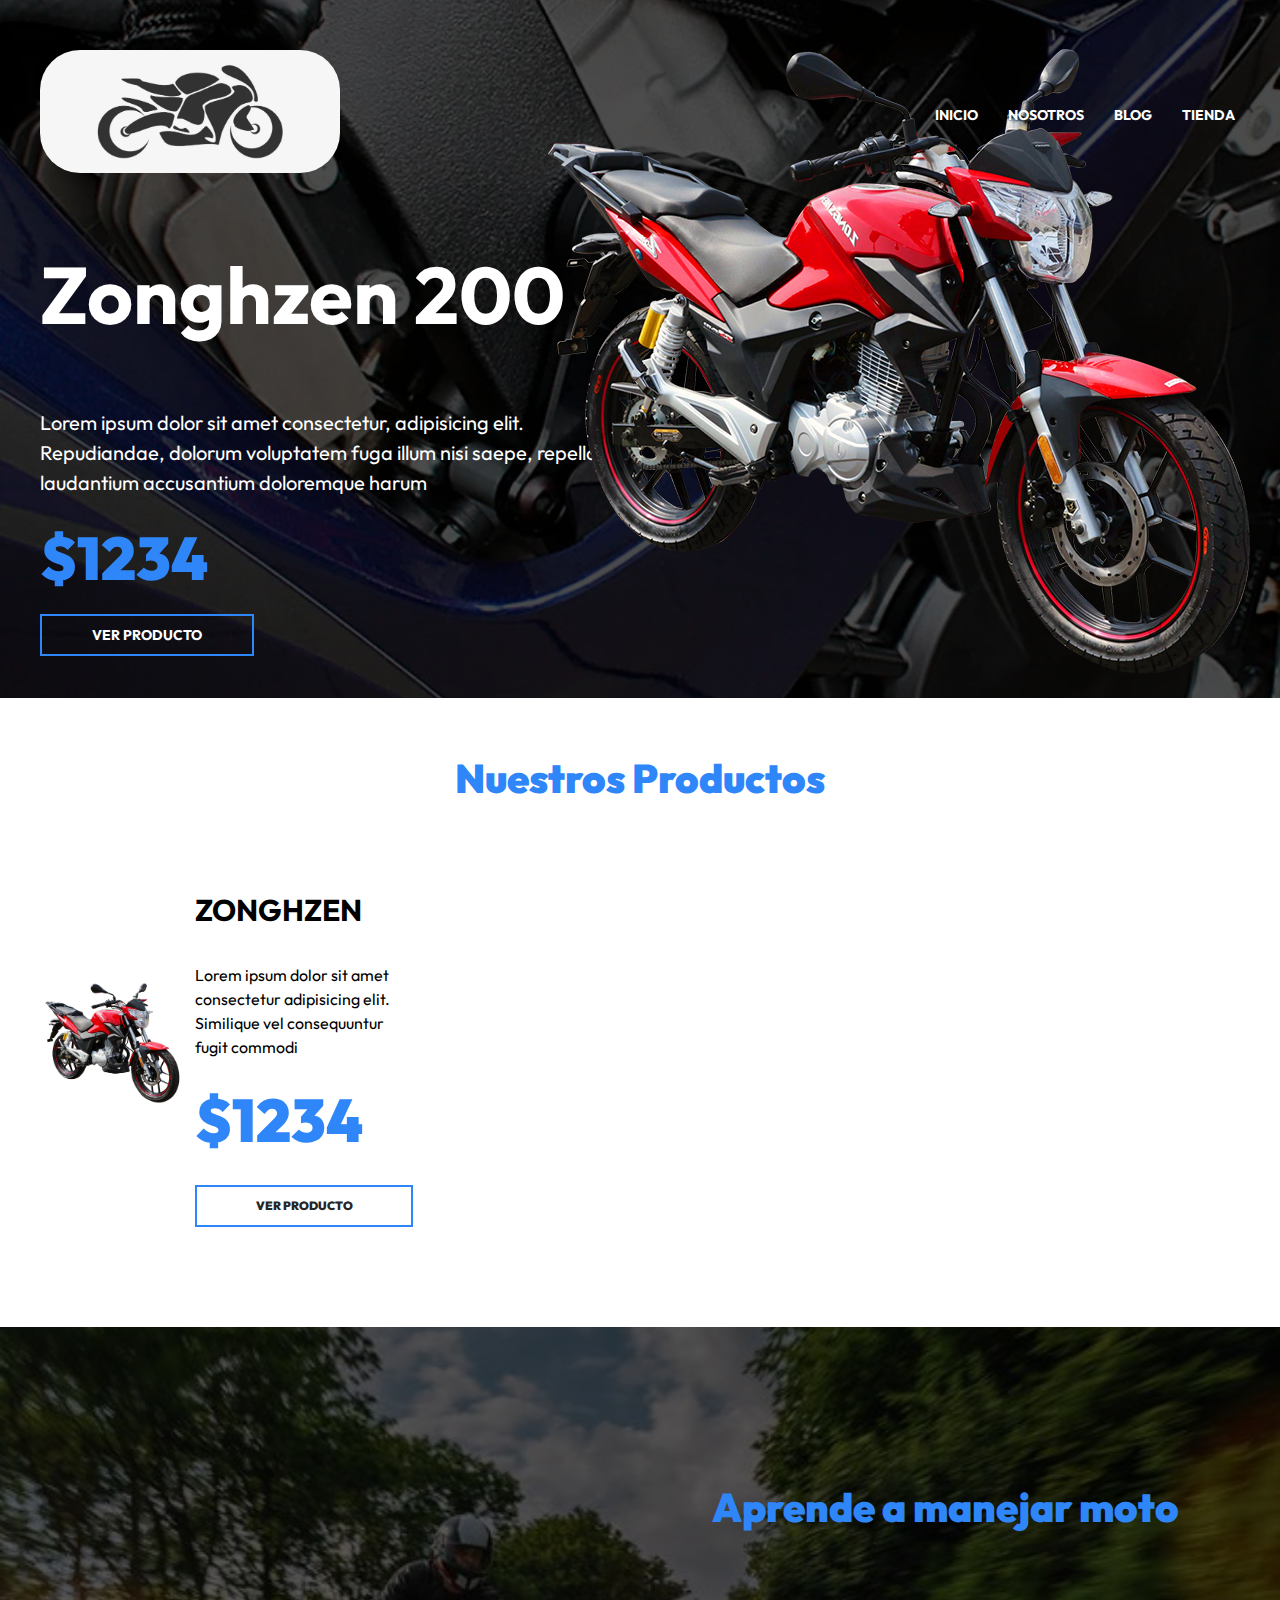
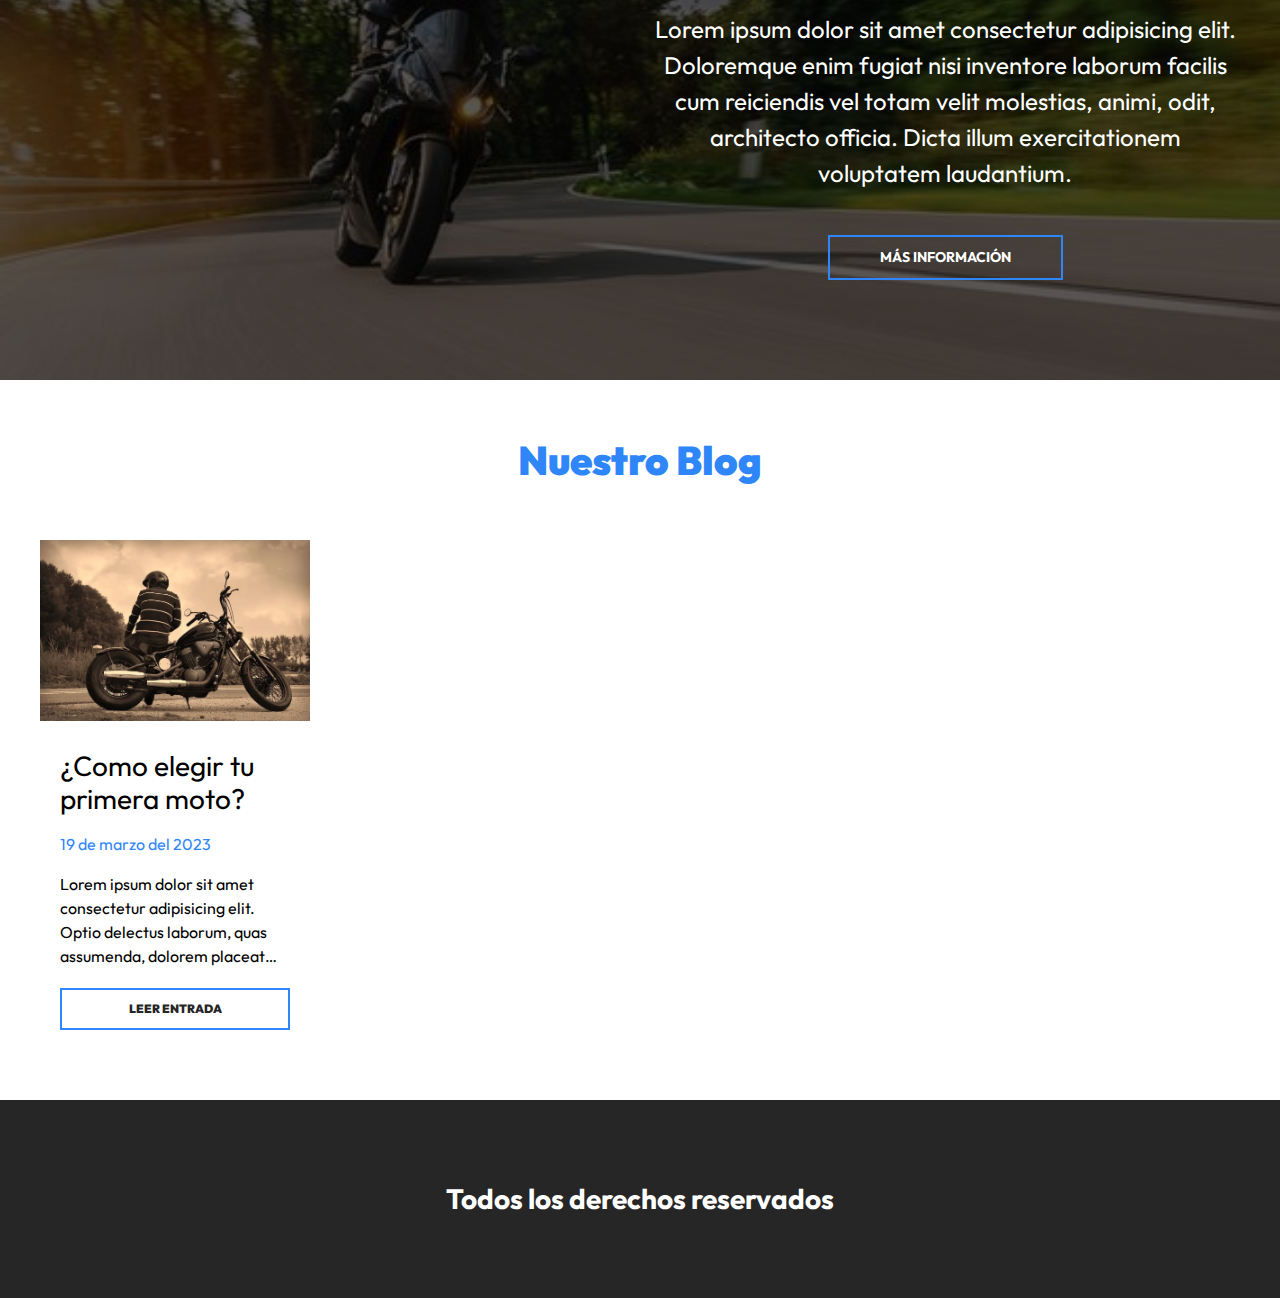
<file: index.html>
<!DOCTYPE html>
<html lang="en">
<head>
    <meta charset="UTF-8">
    <meta http-equiv="X-UA-Compatible" content="IE=edge">
    <meta name="viewport" content="width=device-width, initial-scale=1.0">
    <title>Tienda Virtual</title>
    <link rel="stylesheet" href="css/normalize.css">
    <link rel="preconnect" href="https://fonts.googleapis.com">
    <link rel="preconnect" href="https://fonts.gstatic.com" crossorigin>
    <link href="https://fonts.googleapis.com/css2?family=Outfit:wght@400;700;900&display=swap" rel="stylesheet"> 
    <link rel="stylesheet" href="css/app.css">
</head>
<body>

    <header class="header">
        <div class="header__contenedor">
            <div class="header__barra">
                <a href="/">
                    <img class="header__logo" src="img/logomoto.webp" alt="imagen logo">
                </a>

                <nav class="navegacion">
                    <a class="navegacion__enlace" href="index.html">Inicio</a>
                    <a class="navegacion__enlace" href="nosotros.html">Nosotros</a>
                    <a class="navegacion__enlace" href="blog.html">Blog</a>
                    <a class="navegacion__enlace" href="tienda.html">Tienda</a>
                </nav>
            </div><!--.header-barra-->

            <div class="modelo">
                <h1 class="modelo__nombre">Zonghzen 200</h1>
                <p class="modelo__descripcion">Lorem ipsum dolor sit amet consectetur, adipisicing elit. Repudiandae, dolorum voluptatem fuga illum nisi saepe, repellat laudantium accusantium doloremque harum</p>
                <p class="modelo__precio">$1234</p>
                <a class="modelo__enlace" href="producto.html">Ver Producto</a>
            </div>
        </div>

        <img class="header__guitarra" src="img/motoo.png" alt="imagen header moto">
    </header>


    <main class="productos productos__contenedor">
        <h2 class="productos__heading">Nuestros Productos</h2>

        <div class="productos__grid">

            <div class="producto">
                <img class="producto__imagen" src="img/motoo.png" alt="imagen moto">

                <div class="producto__contenido">
                    <h3 class="producto__nombre">Zonghzen</h3>
                    <p class="producto__descripcion">Lorem ipsum dolor sit amet consectetur adipisicing elit. Similique vel consequuntur fugit commodi</p>
                    <p class="producto__precio">$1234</p>
                    <a class="producto__enlace" href="producto.html">Ver Producto</a>
                </div>
            </div><!--./producto-->


        </div><!--./productos__grid-->
    </main>

    <section class="cursos">
        <div class="cursos__contenedor cursos__grid">
            <div class="cursos__contenido">
                <h2 class="cursos__heading">Aprende a manejar moto</h2>
                <p class="cursos__texto">Lorem ipsum dolor sit amet consectetur adipisicing elit. Doloremque enim fugiat nisi inventore laborum facilis cum reiciendis vel totam velit molestias, animi, odit, architecto officia. Dicta illum exercitationem voluptatem laudantium.</p>
                <a class="cursos__enlace" href="#">Más información</a>
            </div>
        </div>
    </section>

    <section class="blog">
        <h2 class="blog__heading">Nuestro Blog</h2>
        <div class="blog__contenedor blog__grid">
            <article class="entrada">
                <img class="entrada__imagen" src="img/primeramoto.webp" alt="imagen blog">

                <div class="entrada__contenido">
                    <h3 class="entrada__titulo">¿Como elegir tu primera moto?</h3>
                    <p class="entrada__fecha">19 de marzo del 2023</p>
                    <p class="entrada__texto">Lorem ipsum dolor sit amet consectetur adipisicing elit. Optio delectus laborum, quas assumenda, dolorem placeat quo, aliquam labore incidunt alias molestiae maxime quaerat distinctio numquam quam voluptatum. Beatae, molestiae vitae?</p>

                    <a class="entrada__enlace" href="entrada.html">Leer Entrada</a>
                </div>
            </article>

        </div>
    </section>

    <footer class="footer">
       
            <p class="footer__copyright">Todos los derechos reservados</p>
        </div>
    </footer>

</body>
</html>
</file>
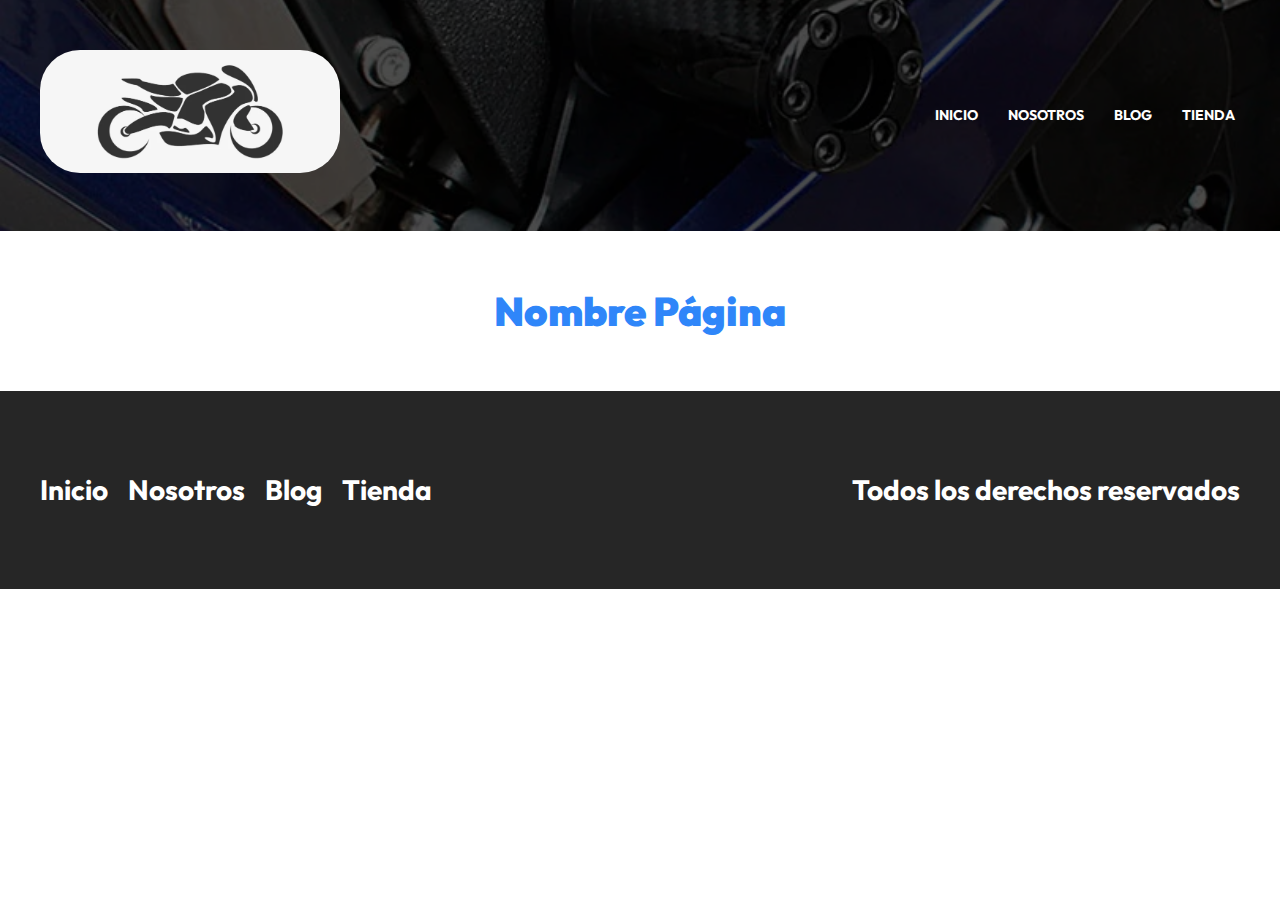
<file: base.html>
<!DOCTYPE html>
<html lang="en">
<head>
    <meta charset="UTF-8">
    <meta http-equiv="X-UA-Compatible" content="IE=edge">
    <meta name="viewport" content="width=device-width, initial-scale=1.0">
    <title>MotoStore</title>
    <link rel="stylesheet" href="css/normalize.css">
    <link rel="preconnect" href="https://fonts.googleapis.com">
    <link rel="preconnect" href="https://fonts.gstatic.com" crossorigin>
    <link href="https://fonts.googleapis.com/css2?family=Outfit:wght@400;700;900&display=swap" rel="stylesheet"> 
    <link rel="stylesheet" href="css/app.css">
</head>
<body>

    <header class="header">
        <div class="header__contenedor">
            <div class="header__barra">
                <a href="/">
                    <img class="header__logo" src="img/logomoto.webp" alt="imagen logo">
                </a>

                <nav class="navegacion">
                    <a class="navegacion__enlace" href="index.html">Inicio</a>
                    <a class="navegacion__enlace" href="nosotros.html">Nosotros</a>
                    <a class="navegacion__enlace" href="blog.html">Blog</a>
                    <a class="navegacion__enlace" href="tienda.html">Tienda</a>
                </nav>
            </div><!--.header-barra-->
        </div>
    </header>


    <main class="contenedor">
        <h2 class="heading">Nombre Página</h2>
    </main>

    <footer class="footer">
        <div class="footer__contenedor footer__contenido">
            <nav class="footer__nav">
                <a class="footer__enlace" href="index.html">Inicio</a>
                <a class="footer__enlace" href="nosotros.html">Nosotros</a>
                <a class="footer__enlace" href="blog.html">Blog</a>
                <a class="footer__enlace" href="tienda.html">Tienda</a>
            </nav>
            <p class="footer__copyright">Todos los derechos reservados</p>
        </div>
    </footer>

</body>
</html>
</file>
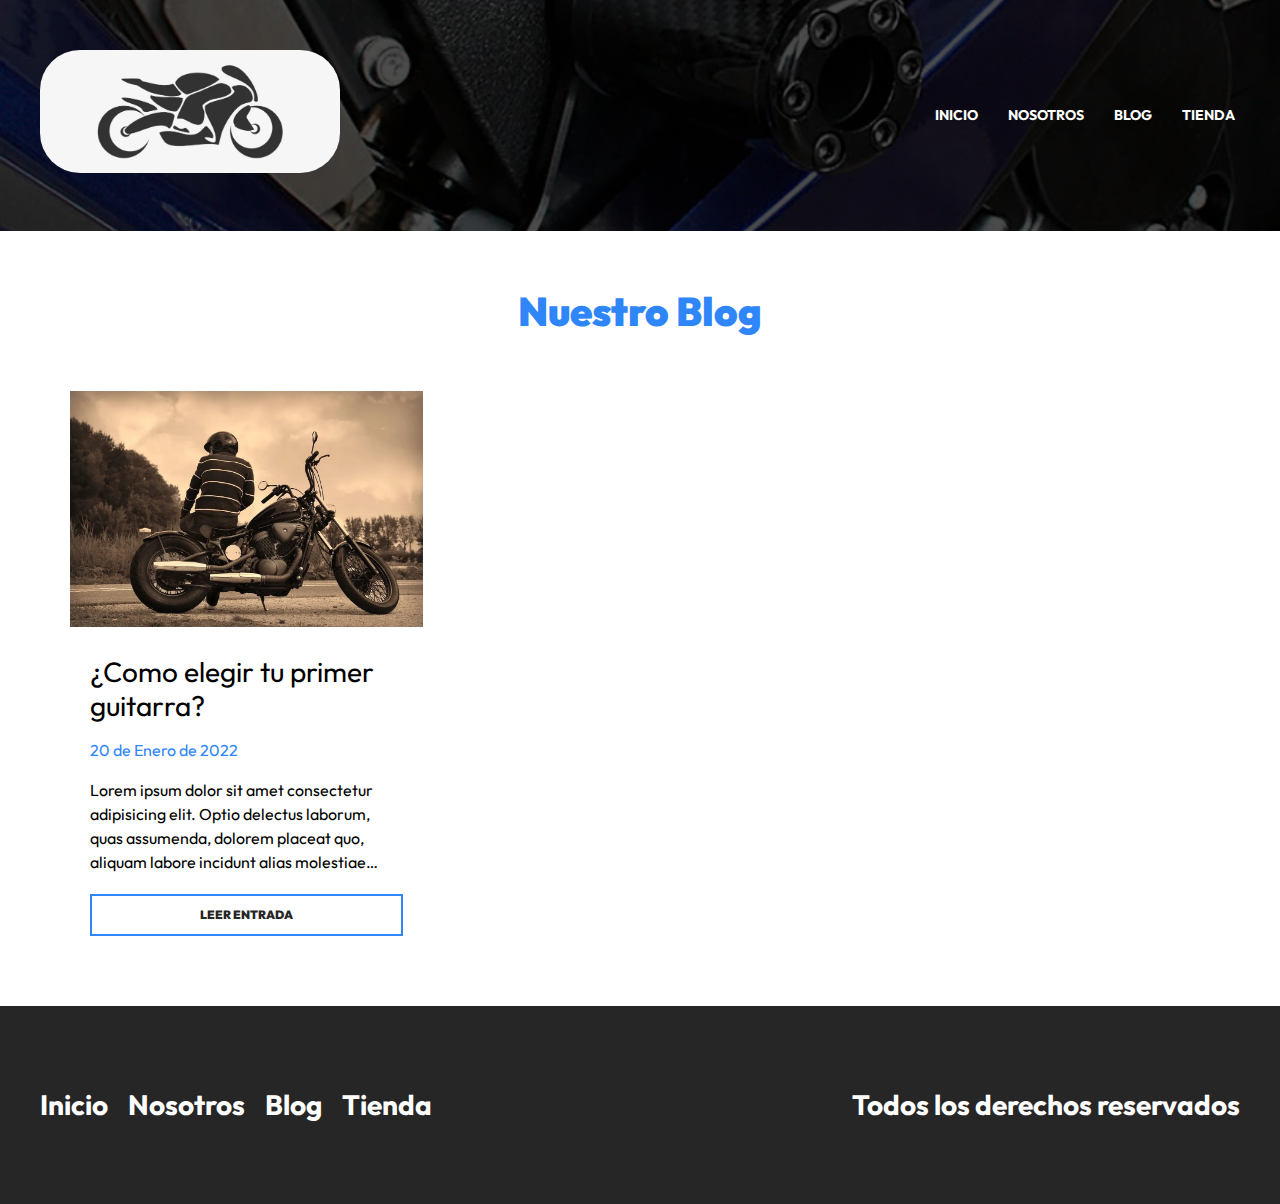
<file: blog.html>
<!DOCTYPE html>
<html lang="en">
<head>
    <meta charset="UTF-8">
    <meta http-equiv="X-UA-Compatible" content="IE=edge">
    <meta name="viewport" content="width=device-width, initial-scale=1.0">
    <title>MotoStore: Nuestro Blog</title>
    <link rel="stylesheet" href="css/normalize.css">
    <link rel="preconnect" href="https://fonts.googleapis.com">
    <link rel="preconnect" href="https://fonts.gstatic.com" crossorigin>
    <link href="https://fonts.googleapis.com/css2?family=Outfit:wght@400;700;900&display=swap" rel="stylesheet"> 
    <link rel="stylesheet" href="css/app.css">
</head>
<body>

    <header class="header">
        <div class="header__contenedor">
            <div class="header__barra">
                <a href="/">
                    <img class="header__logo" src="img/logomoto.webp" alt="imagen logo">
                </a>

                <nav class="navegacion">
                    <a class="navegacion__enlace" href="index.html">Inicio</a>
                    <a class="navegacion__enlace" href="nosotros.html">Nosotros</a>
                    <a class="navegacion__enlace" href="blog.html">Blog</a>
                    <a class="navegacion__enlace" href="tienda.html">Tienda</a>
                </nav>
            </div><!--.header-barra-->
        </div>
    </header>


    <main class="contenedor">
        <h2 class="heading">Nuestro Blog</h2>

        <div class="blog__contenedor blog__grid blog__grid--pagina">
            <article class="entrada">
                <img class="entrada__imagen" src="img/primeramoto.webp" alt="imagen blog">

                <div class="entrada__contenido">
                    <h3 class="entrada__titulo">¿Como elegir tu primer guitarra?</h3>
                    <p class="entrada__fecha">20 de Enero de 2022</p>
                    <p class="entrada__texto">Lorem ipsum dolor sit amet consectetur adipisicing elit. Optio delectus laborum, quas assumenda, dolorem placeat quo, aliquam labore incidunt alias molestiae maxime quaerat distinctio numquam quam voluptatum. Beatae, molestiae vitae?</p>

                    <a class="entrada__enlace" href="entrada.html">Leer Entrada</a>
                </div>
            </article>

        
        </div>
    </main>

    <footer class="footer">
        <div class="footer__contenedor footer__contenido">
            <nav class="footer__nav">
                <a class="footer__enlace" href="index.html">Inicio</a>
                <a class="footer__enlace" href="nosotros.html">Nosotros</a>
                <a class="footer__enlace" href="blog.html">Blog</a>
                <a class="footer__enlace" href="tienda.html">Tienda</a>
            </nav>
            <p class="footer__copyright">Todos los derechos reservados</p>
        </div>
    </footer>

</body>
</html>
</file>
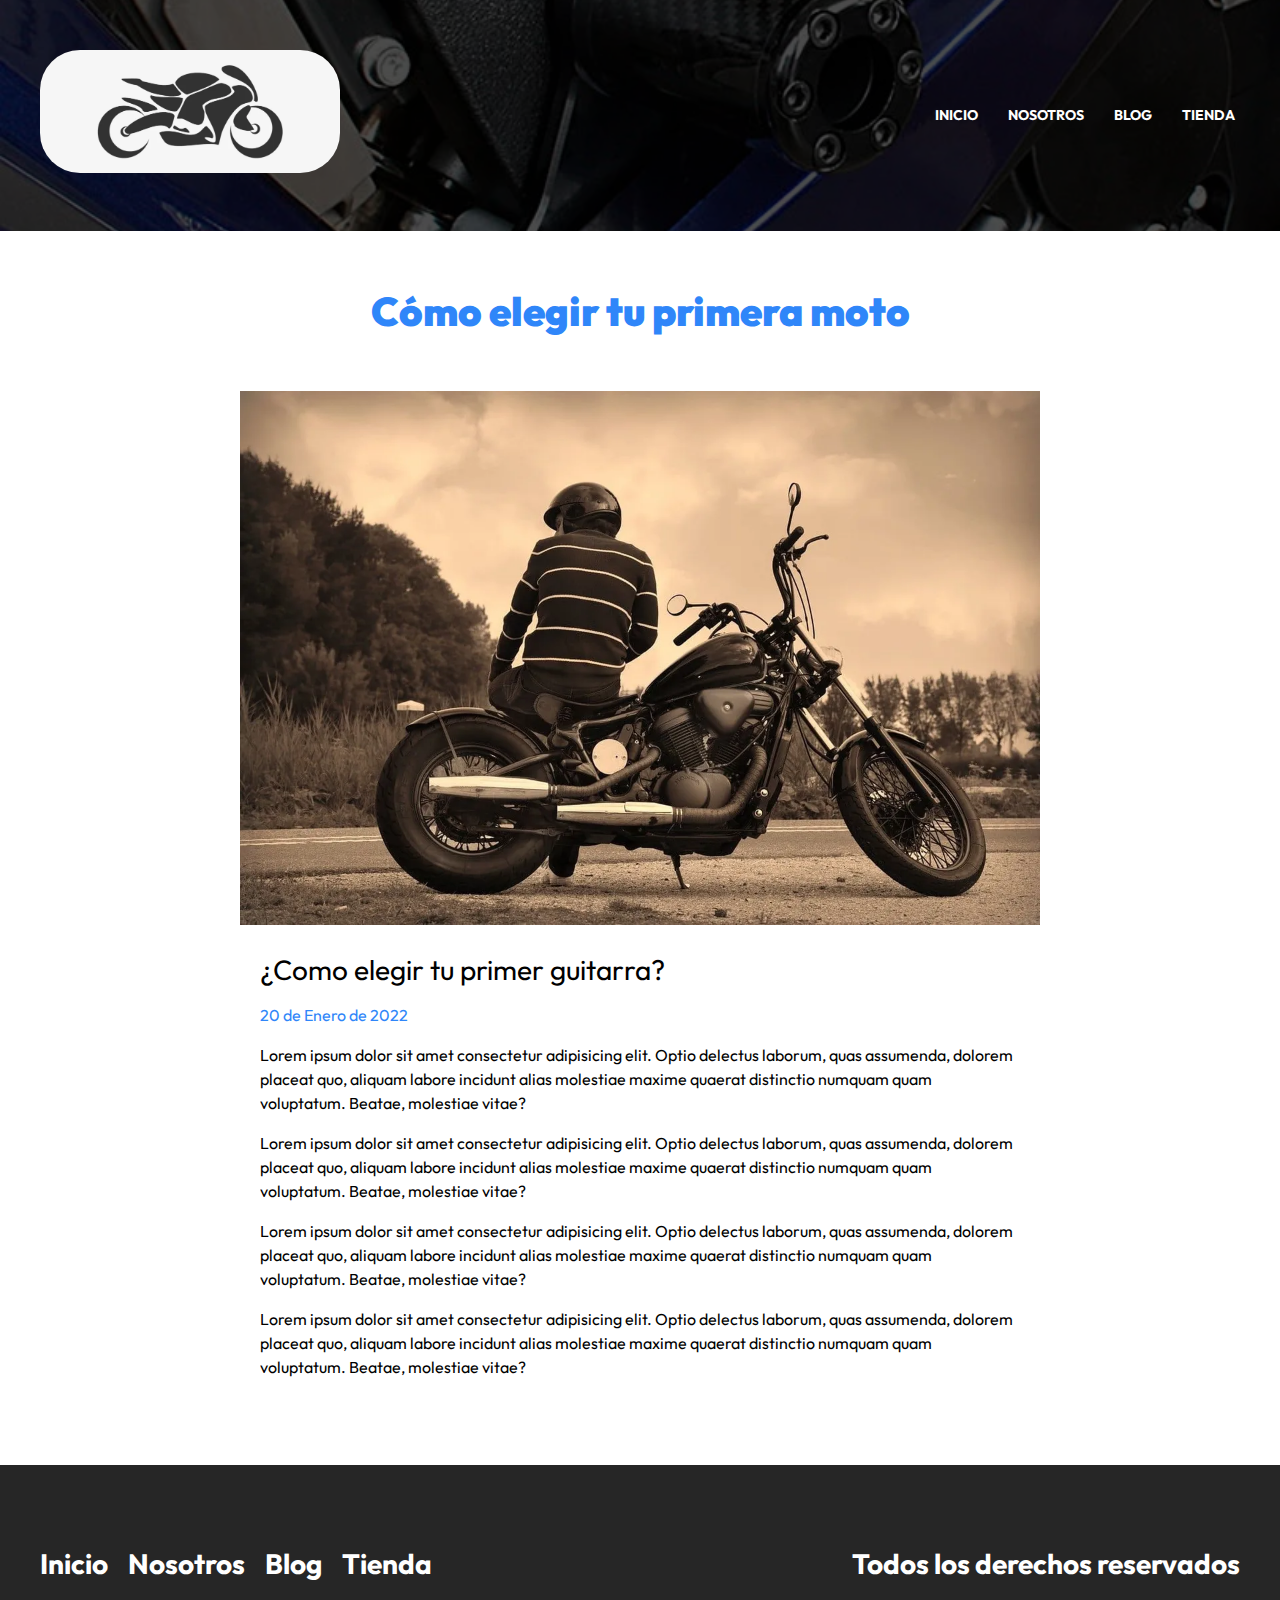
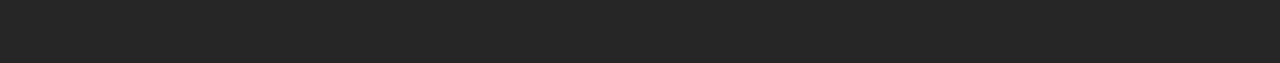
<file: entrada.html>
<!DOCTYPE html>
<html lang="en">
<head>
    <meta charset="UTF-8">
    <meta http-equiv="X-UA-Compatible" content="IE=edge">
    <meta name="viewport" content="width=device-width, initial-scale=1.0">
    <title>MotoStore: Cómo elegir tu primera Moto</title>
    <link rel="stylesheet" href="css/normalize.css">
    <link rel="preconnect" href="https://fonts.googleapis.com">
    <link rel="preconnect" href="https://fonts.gstatic.com" crossorigin>
    <link href="https://fonts.googleapis.com/css2?family=Outfit:wght@400;700;900&display=swap" rel="stylesheet"> 
    <link rel="stylesheet" href="css/app.css">
</head>
<body>

    <header class="header">
        <div class="header__contenedor">
            <div class="header__barra">
                <a href="/">
                    <img class="header__logo" src="img/logomoto.webp" alt="imagen logo">
                </a>

                <nav class="navegacion">
                    <a class="navegacion__enlace" href="index.html">Inicio</a>
                    <a class="navegacion__enlace" href="nosotros.html">Nosotros</a>
                    <a class="navegacion__enlace" href="blog.html">Blog</a>
                    <a class="navegacion__enlace" href="tienda.html">Tienda</a>
                </nav>
            </div><!--.header-barra-->
        </div>
    </header>


    <main class="contenedor">
        <h2 class="heading">Cómo elegir tu primera moto</h2>

        <article class="entrada">
            <img class="entrada__imagen" src="img/primeramoto.webp" alt="imagen blog">

            <div class="entrada__contenido">
                <h3 class="entrada__titulo">¿Como elegir tu primer guitarra?</h3>
                <p class="entrada__fecha">20 de Enero de 2022</p>

                <p class="entrada__texto">Lorem ipsum dolor sit amet consectetur adipisicing elit. Optio delectus laborum, quas assumenda, dolorem placeat quo, aliquam labore incidunt alias molestiae maxime quaerat distinctio numquam quam voluptatum. Beatae, molestiae vitae?</p>
                <p class="entrada__texto">Lorem ipsum dolor sit amet consectetur adipisicing elit. Optio delectus laborum, quas assumenda, dolorem placeat quo, aliquam labore incidunt alias molestiae maxime quaerat distinctio numquam quam voluptatum. Beatae, molestiae vitae?</p>
                <p class="entrada__texto">Lorem ipsum dolor sit amet consectetur adipisicing elit. Optio delectus laborum, quas assumenda, dolorem placeat quo, aliquam labore incidunt alias molestiae maxime quaerat distinctio numquam quam voluptatum. Beatae, molestiae vitae?</p>
                <p class="entrada__texto">Lorem ipsum dolor sit amet consectetur adipisicing elit. Optio delectus laborum, quas assumenda, dolorem placeat quo, aliquam labore incidunt alias molestiae maxime quaerat distinctio numquam quam voluptatum. Beatae, molestiae vitae?</p>

            </div>
        </article>
    </main>

    <footer class="footer">
        <div class="footer__contenedor footer__contenido">
            <nav class="footer__nav">
                <a class="footer__enlace" href="index.html">Inicio</a>
                <a class="footer__enlace" href="nosotros.html">Nosotros</a>
                <a class="footer__enlace" href="blog.html">Blog</a>
                <a class="footer__enlace" href="tienda.html">Tienda</a>
            </nav>
            <p class="footer__copyright">Todos los derechos reservados</p>
        </div>
    </footer>

</body>
</html>
</file>
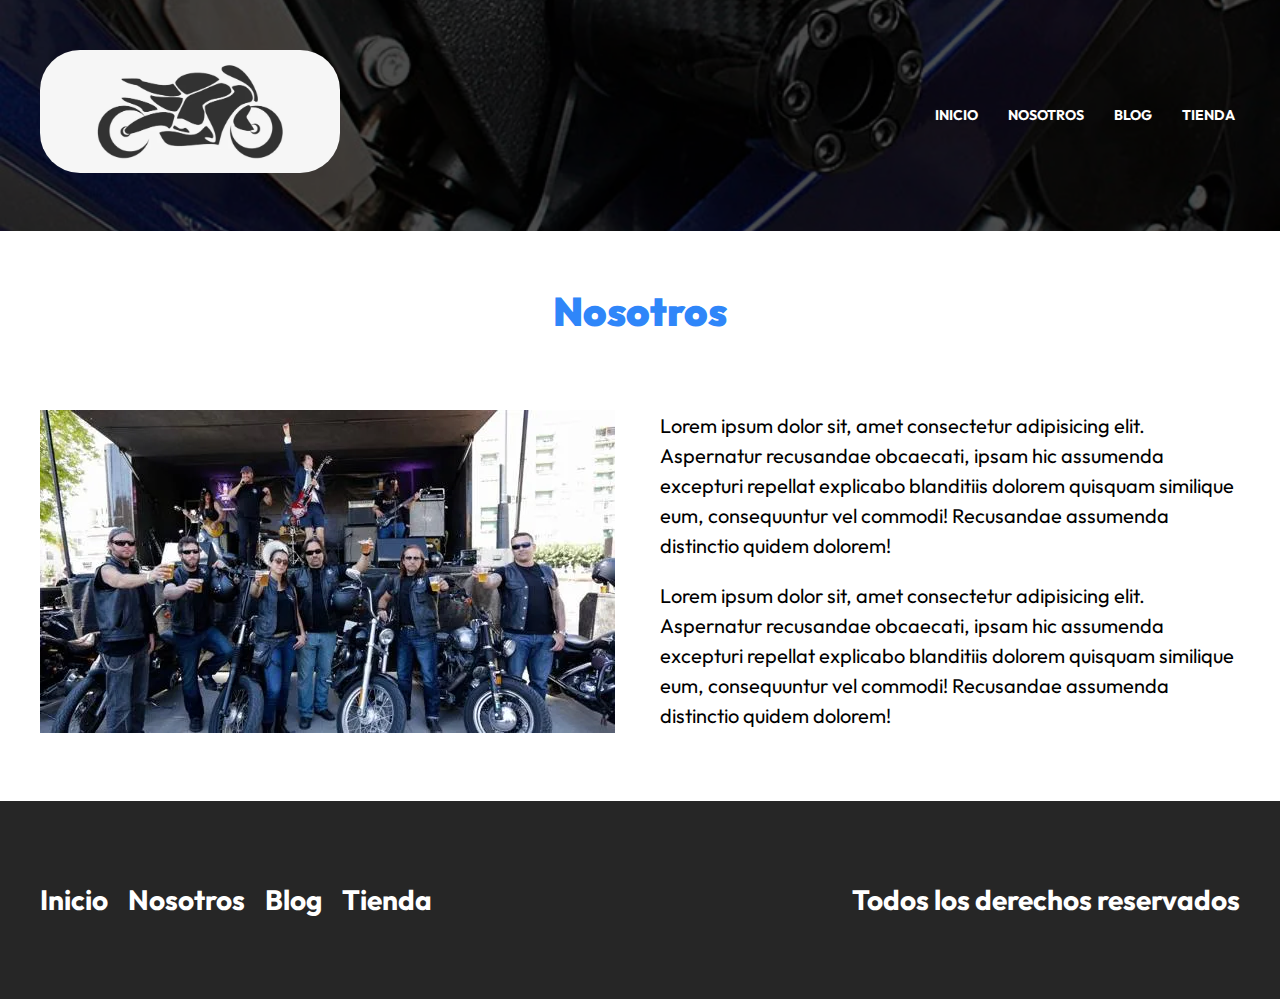
<file: nosotros.html>
<!DOCTYPE html>
<html lang="en">
<head>
    <meta charset="UTF-8">
    <meta http-equiv="X-UA-Compatible" content="IE=edge">
    <meta name="viewport" content="width=device-width, initial-scale=1.0">
    <title>MotoStore: Nosotros</title>
    <link rel="stylesheet" href="css/normalize.css">
    <link rel="preconnect" href="https://fonts.googleapis.com">
    <link rel="preconnect" href="https://fonts.gstatic.com" crossorigin>
    <link href="https://fonts.googleapis.com/css2?family=Outfit:wght@400;700;900&display=swap" rel="stylesheet"> 
    <link rel="stylesheet" href="css/app.css">
</head>
<body>

    <header class="header">
        <div class="header__contenedor">
            <div class="header__barra">
                <a href="/">
                    <img class="header__logo" src="img/logomoto.webp" alt="imagen logo">
                </a>

                <nav class="navegacion">
                    <a class="navegacion__enlace" href="index.html">Inicio</a>
                    <a class="navegacion__enlace" href="nosotros.html">Nosotros</a>
                    <a class="navegacion__enlace" href="blog.html">Blog</a>
                    <a class="navegacion__enlace" href="tienda.html">Tienda</a>
                </nav>
            </div><!--.header-barra-->
        </div>
    </header>


    <main class="nosotros nosotros__contenedor">
        <h2 class="nosotros__heading">Nosotros</h2>

        <div class="nosotros__grid">
            <img src="img/nosotros.webp" alt="imagen nosotros">

            <div class="nosotros__contenido">
                <p>Lorem ipsum dolor sit, amet consectetur adipisicing elit. Aspernatur recusandae obcaecati, ipsam hic assumenda excepturi repellat explicabo blanditiis dolorem quisquam similique eum, consequuntur vel commodi! Recusandae assumenda distinctio quidem dolorem!</p>
                
                <p>Lorem ipsum dolor sit, amet consectetur adipisicing elit. Aspernatur recusandae obcaecati, ipsam hic assumenda excepturi repellat explicabo blanditiis dolorem quisquam similique eum, consequuntur vel commodi! Recusandae assumenda distinctio quidem dolorem!</p>
            </div>
        </div>
    </main>

    <footer class="footer">
        <div class="footer__contenedor footer__contenido">
            <nav class="footer__nav">
                <a class="footer__enlace" href="index.html">Inicio</a>
                <a class="footer__enlace" href="nosotros.html">Nosotros</a>
                <a class="footer__enlace" href="blog.html">Blog</a>
                <a class="footer__enlace" href="tienda.html">Tienda</a>
            </nav>
            <p class="footer__copyright">Todos los derechos reservados</p>
        </div>
    </footer>

</body>
</html>
</file>
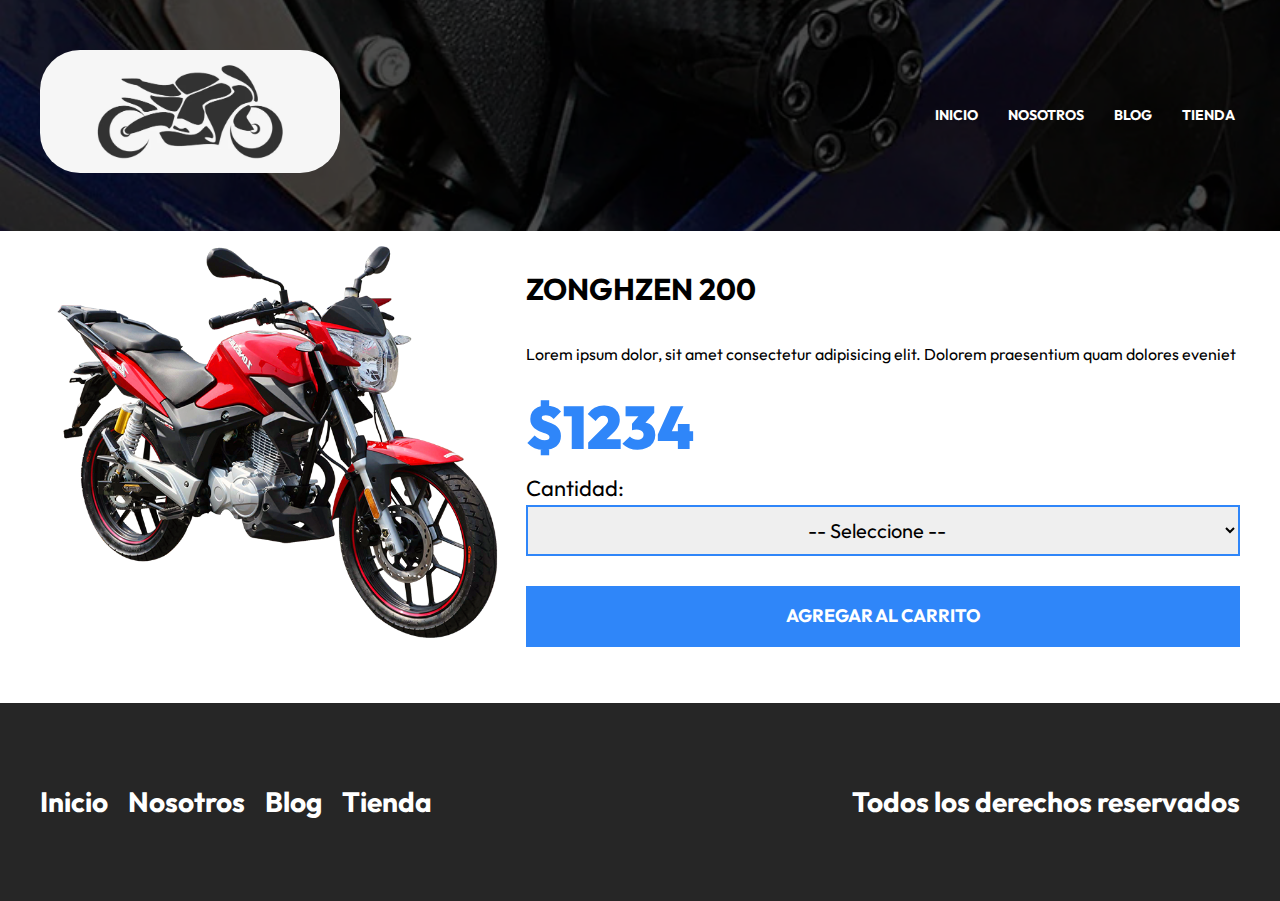
<file: producto.html>
<!DOCTYPE html>
<html lang="en">
<head>
    <meta charset="UTF-8">
    <meta http-equiv="X-UA-Compatible" content="IE=edge">
    <meta name="viewport" content="width=device-width, initial-scale=1.0">
    <title>MotoStore: Producto</title>
    <link rel="stylesheet" href="css/normalize.css">
    <link rel="preconnect" href="https://fonts.googleapis.com">
    <link rel="preconnect" href="https://fonts.gstatic.com" crossorigin>
    <link href="https://fonts.googleapis.com/css2?family=Outfit:wght@400;700;900&display=swap" rel="stylesheet"> 
    <link rel="stylesheet" href="css/app.css">
</head>
<body>

    <header class="header">
        <div class="header__contenedor">
            <div class="header__barra">
                <a href="/">
                    <img class="header__logo" src="img/logomoto.webp" alt="imagen logo">
                </a>

                <nav class="navegacion">
                    <a class="navegacion__enlace" href="index.html">Inicio</a>
                    <a class="navegacion__enlace" href="nosotros.html">Nosotros</a>
                    <a class="navegacion__enlace" href="blog.html">Blog</a>
                    <a class="navegacion__enlace" href="tienda.html">Tienda</a>
                </nav>
            </div><!--.header-barra-->
        </div>
    </header>


    <main class="contenedor">
        <div class="producto">
            <img class="producto__imagen" src="img/motoo.png" alt="imagen moto">

            <div class="producto__contenido">
                <h3 class="producto__nombre">Zonghzen 200</h3>
                <p class="producto__descripcion">Lorem ipsum dolor, sit amet consectetur adipisicing elit. Dolorem praesentium quam dolores eveniet</p>
                <p class="producto__precio">$1234</p>

                <form class="producto__formulario">
                    <label class="producto__label">Cantidad:</label>
                    <select class="producto__cantidad">
                        <option value="">-- Seleccione --</option>
                        <option value="1">1</option>
                        <option value="2">2</option>
                        <option value="3">3</option>
                        <option value="4">4</option>
                        <option value="5">5</option>
                        <option value="6">6</option>
                        <option value="7">7</option>
                        <option value="8">8</option>
                        <option value="9">9</option>
                        <option value="10">10</option>
                    </select>

                    <input
                        type="submit"
                        class="producto__agregar-carrito"
                        value="Agregar al Carrito"
                    >
                </form>
            </div>
        </div><!--./producto-->
    </main>

    <footer class="footer">
        <div class="footer__contenedor footer__contenido">
            <nav class="footer__nav">
                <a class="footer__enlace" href="index.html">Inicio</a>
                <a class="footer__enlace" href="nosotros.html">Nosotros</a>
                <a class="footer__enlace" href="blog.html">Blog</a>
                <a class="footer__enlace" href="tienda.html">Tienda</a>
            </nav>
            <p class="footer__copyright">Todos los derechos reservados</p>
        </div>
    </footer>

</body>
</html>
</file>
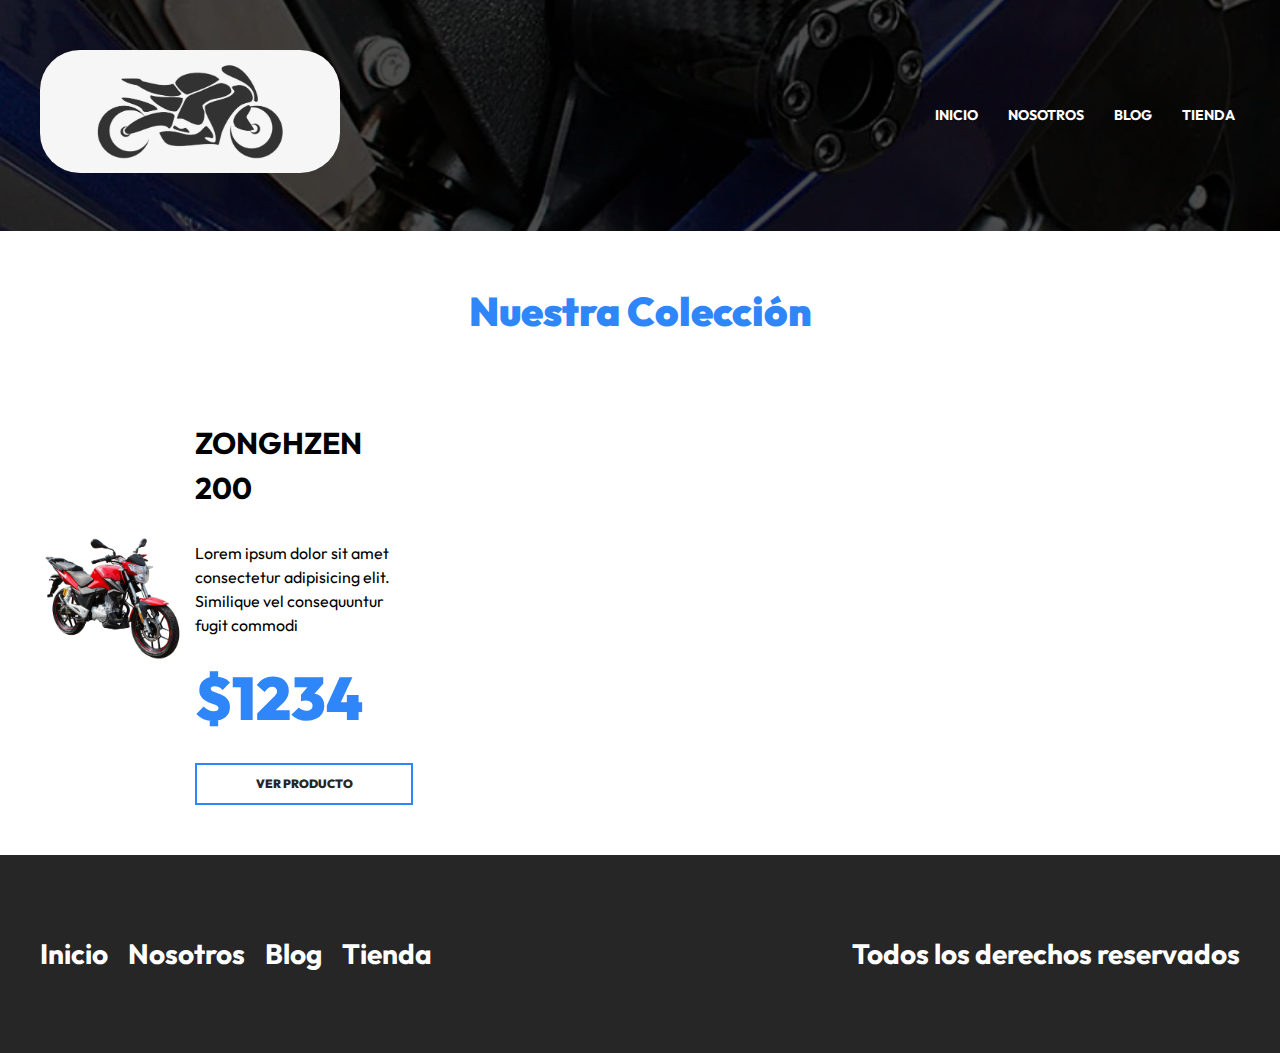
<file: tienda.html>
<!DOCTYPE html>
<html lang="en">
<head>
    <meta charset="UTF-8">
    <meta http-equiv="X-UA-Compatible" content="IE=edge">
    <meta name="viewport" content="width=device-width, initial-scale=1.0">
    <title>MotoStore: Nuestros Productos</title>
    <link rel="stylesheet" href="css/normalize.css">
    <link rel="preconnect" href="https://fonts.googleapis.com">
    <link rel="preconnect" href="https://fonts.gstatic.com" crossorigin>
    <link href="https://fonts.googleapis.com/css2?family=Outfit:wght@400;700;900&display=swap" rel="stylesheet"> 
    <link rel="stylesheet" href="css/app.css">
</head>
<body>

    <header class="header">
        <div class="header__contenedor">
            <div class="header__barra">
                <a href="/">
                    <img class="header__logo" src="img/logomoto.webp" alt="imagen logo">
                </a>

                <nav class="navegacion">
                    <a class="navegacion__enlace" href="index.html">Inicio</a>
                    <a class="navegacion__enlace" href="nosotros.html">Nosotros</a>
                    <a class="navegacion__enlace" href="blog.html">Blog</a>
                    <a class="navegacion__enlace" href="tienda.html">Tienda</a>
                </nav>
            </div><!--.header-barra-->
        </div>
    </header>


    <main class="productos productos__contenedor">
        <h2 class="productos__heading">Nuestra Colección</h2>

        <div class="productos__grid">

            <div class="producto">
                <img class="producto__imagen" src="img/motoo.png" alt="imagen guitarra">

                <div class="producto__contenido">
                    <h3 class="producto__nombre">Zonghzen 200</h3>
                    <p class="producto__descripcion">Lorem ipsum dolor sit amet consectetur adipisicing elit. Similique vel consequuntur fugit commodi</p>
                    <p class="producto__precio">$1234</p>
                    <a class="producto__enlace" href="producto.html">Ver Producto</a>
                </div>
            </div><!--./producto-->


        </div><!--./productos__grid-->
    </main>

    <footer class="footer">
        <div class="footer__contenedor footer__contenido">
            <nav class="footer__nav">
                <a class="footer__enlace" href="index.html">Inicio</a>
                <a class="footer__enlace" href="nosotros.html">Nosotros</a>
                <a class="footer__enlace" href="blog.html">Blog</a>
                <a class="footer__enlace" href="tienda.html">Tienda</a>
            </nav>
            <p class="footer__copyright">Todos los derechos reservados</p>
        </div>
    </footer>

</body>
</html>
</file>
<file: css/app.css>
:root {
    --primary: #2f86f9;
    --negro: #262626;
    --blanco: #FFF;
    --fuente-principal: 'Outfit', sans-serif;
}
html {
    font-size: 62.5%;
    box-sizing: border-box;
}
*, *:before, *:after {
    box-sizing: inherit;
}
body {
    font-size: 2rem;
    font-family: var(--fuente-principal);
    line-height: 1.5;
}
img {
    max-width: 100%;
}

[class*="contenedor"] {
    max-width: 120rem;
    margin: 0 auto;
    width: 95%;
}
[class*="heading"] {
    font-size: 4rem;
    text-align: center;
    font-weight: 900;
    color: var(--primary);
    margin: 5rem 0;
}

.header {
    background-image: linear-gradient(to right, rgb(0 0 0 / .7), rgb(0 0 0 / .7)), url(../img/Slider-para-moto.webp);
    background-size: cover;
    background-position: 50%;
    padding: 5rem 0;
    position: relative;
}

.header__guitarra {
    display: none;
}
@media (min-width: 992px) { 
    .header__guitarra {
        display: block;
        position: absolute;
        right: 0;
        bottom: 0;

        /* animation-name: mostrarImagen;
        animation-duration: 1s;
        animation-delay: 0s;
        animation-timing-function: ease-in-out;
        animation-iteration-count: 1; */

        animation: 1s ease-in-out 0s 1 mostrarImagen;
    }
}

@keyframes mostrarImagen {
    0% {
        opacity: 0;
        transform: translateX(-10rem);
    }
    50% {
        opacity: 0;
    }
    100% {
        opacity: 1;
        transform: translateX(0rem);
    }
}

.header__barra {
    display: flex;
    flex-direction: column;
    align-items: center;
}
@media (min-width: 768px) { 
    .header__barra {
        flex-direction: row;
        justify-content: space-between;
    }
}

.header__logo {
    width: 30rem;
    border-radius: 40px;
}

.navegacion {
    display: flex;
    gap: 2rem;
    margin-top: 5rem;
    position: relative;
    z-index: 1;
}
@media (min-width: 768px) { 
    .navegacion {
        margin-top: 0;
    }
}
.navegacion__enlace {
    color: var(--blanco);
    text-decoration: none;
    text-transform: uppercase;
    padding: .5rem;
    font-size: 1.4rem;
    font-weight: 700;
    transition-property: background-color;
    transition-duration: .3s;
}
.navegacion__enlace:hover {
    background-color: var(--primary);
}

.modelo {
    color: var(--blanco);
    margin-top: 5rem;
    text-align: center;
}
@media (min-width: 768px) { 
    .modelo {
        text-align: left;
        width: 50%;
    }
}
.modelo__nombre {
    font-size: 8rem;
}
.modelo__precio {
    font-size: 6rem;
    color: var(--primary);
    font-weight: 900;
    line-height: 0;
}
.modelo__enlace {
    margin-top: 2rem;
    text-decoration: none;
    padding: 1rem 5rem;
    border: 2px solid var(--primary);
    color: var(--blanco);
    text-transform: uppercase;
    font-weight: 700;
    font-size: 1.4rem;
    transition-property: background-color;
    transition-duration: .3s;
}
.modelo__enlace:hover {
    background-color: var(--primary);
}

.productos__grid {
    display: grid;
    gap: 4rem;
}
@media (min-width: 768px) { 
    .productos__grid {
        grid-template-columns: repeat(2, 1fr);
    }
}
@media (min-width: 1200px) { 
    .productos__grid {
        grid-template-columns: repeat(3, 1fr);
    }
}

.producto {
    display: grid;
    grid-template-columns: 2fr 3fr;
    column-gap: 1rem;
    align-items: center;
}

.producto__nombre {
    font-size: 3rem;
    text-transform: uppercase;
}
.producto__descripcion {
    font-size: 1.6rem;
}
.producto__precio {
    color: var(--primary);
    font-size: 6rem;
    font-weight: 900;
    margin: 0;
}
.producto__enlace {
    margin-top: 2rem;
    display: block;
    text-decoration: none;
    color: var(--negro);
    padding: 1rem 5rem;
    border: 2px solid var(--primary);
    text-align: center;
    font-size: 1.2rem;
    font-weight: 900;
    text-transform: uppercase;
    transition-property: background-color;
    transition-duration: .3s;
}
.producto__enlace:hover {
    background-color: var(--primary);
    color: var(--blanco);
}
.producto__formulario {
    display: flex;
    flex-direction: column;
}
.producto__label {
    font-size: 2.2rem;
    margin-right: 1rem;
}
.producto__cantidad {
    border: 2px solid var(--primary);
    padding: 1rem;
    text-align: center;
}
.producto__cantidad:focus-visible {
    outline: 2px solid var(--primary);
    border: none;
}
.producto__agregar-carrito {
    margin-top: 3rem;
    display: block;
    background-color: var(--primary);
    text-decoration: none;
    text-transform: uppercase;
    border: none;
    text-align: center;
    padding: 2rem 5rem;
    color: var(--blanco);
    font-size: 1.8rem;
    font-weight: 700;
    transition-property: background-color;
    transition-duration: .3s;
}
.producto__agregar-carrito:hover {
    background-color: var(--negro);
    cursor: pointer;
}
.cursos {
    background-image: linear-gradient(to right, rgb(0 0 0 / .65), rgb( 0 0 0 / .65)), url('../img/cursos_bg.jpg');
    padding: 10rem 0;
    margin-top: 10rem;
    background-size: cover;
    background-position: 50%;
}
@media (min-width: 768px) { 
    .cursos__grid {
        display: grid;
        grid-template-columns: repeat(2, 1fr);
        column-gap: 2rem;
    }
}
.cursos__contenido {
    display: flex;
    flex-direction: column;
    align-items: center;
}
@media (min-width: 768px) { 
    .cursos__contenido {
        grid-column: 2 / 3;
    }
}

.cursos__texto {
    color: var(--blanco);
    text-align: center;
    font-size: 2.4rem;
}
.cursos__enlace {
    color: var(--blanco);
    margin-top: 2rem;
    display: inline-block;
    border: 2px solid var(--primary);
    text-decoration: none;
    padding: 1rem 5rem;
    text-transform: uppercase;
    font-size: 1.4rem;
    font-weight: 700;
    transition-property: background-color;
    transition-duration: .3s;
}
.cursos__enlace:hover {
    background-color: var(--primary);
    color: var(--blanco);
}

.blog__grid {
    display: grid;
    gap: 4rem;
}
@media (min-width: 768px) { 
    .blog__grid {
        grid-template-columns: repeat(2, 1fr);
    }
}
@media (min-width: 992px) { 
    .blog__grid {
        grid-template-columns: repeat(4, 1fr);
    }
    .blog__grid--pagina {
        grid-template-columns: repeat(3, 1fr);
    }
}
.entrada {
    max-width: 80rem;
    margin: 0 auto;
}
.entrada__contenido {
    padding: 2rem;
}
.entrada__titulo {
    font-weight: 400;
    font-size: 2.8rem;
    margin: 0;
    line-height: 1.2;
}
.entrada__fecha {
    font-size: 1.6rem;
    color: var(--primary);
}

.entrada__enlace {
    margin-top: 2rem;
    display: block;
    text-decoration: none;
    color: var(--negro);
    padding: 1rem 5rem;
    border: 2px solid var(--primary);
    text-align: center;
    font-size: 1.2rem;
    font-weight: 900;
    text-transform: uppercase;
    transition-property: background-color;
    transition-duration: .3s;
}
.entrada__enlace:hover {
    background-color: var(--primary);
    color: var(--blanco);
}

.entrada__texto {
    display: -webkit-box;
    -webkit-box-orient: vertical;
    -webkit-line-clamp: 4;
    overflow: hidden;
    font-size: 1.6rem;
}

.footer {
    margin-top: 5rem;
    background-color: var(--negro);
    padding: 5rem 0;
}
@media (min-width: 768px) { 
    .footer__contenido {
        display: flex;
        justify-content: space-between;
    }
}
.footer__nav {
    display: flex;
    flex-direction: column;
    align-items: center;
}
@media (min-width: 768px) { 
    .footer__nav {
        flex-direction: row;
        gap: 2rem;
    }
}
.footer__enlace {
    font-size: 2.8rem;
    color: var(--blanco);
    text-decoration: none;
    font-weight: 700;
}
.footer__enlace:hover {
    color: var(--primary);
}
.footer__copyright {
    font-size: 2.8rem;
    color: var(--blanco);
    font-weight: 700;
    text-align: center;
}

.nosotros__grid {
    display: grid;
    gap: 4rem;
}
@media (min-width: 768px) { 
    .nosotros__grid {
        grid-template-columns: repeat(2, 1fr);
        align-items: center;
    }
}
</file>
